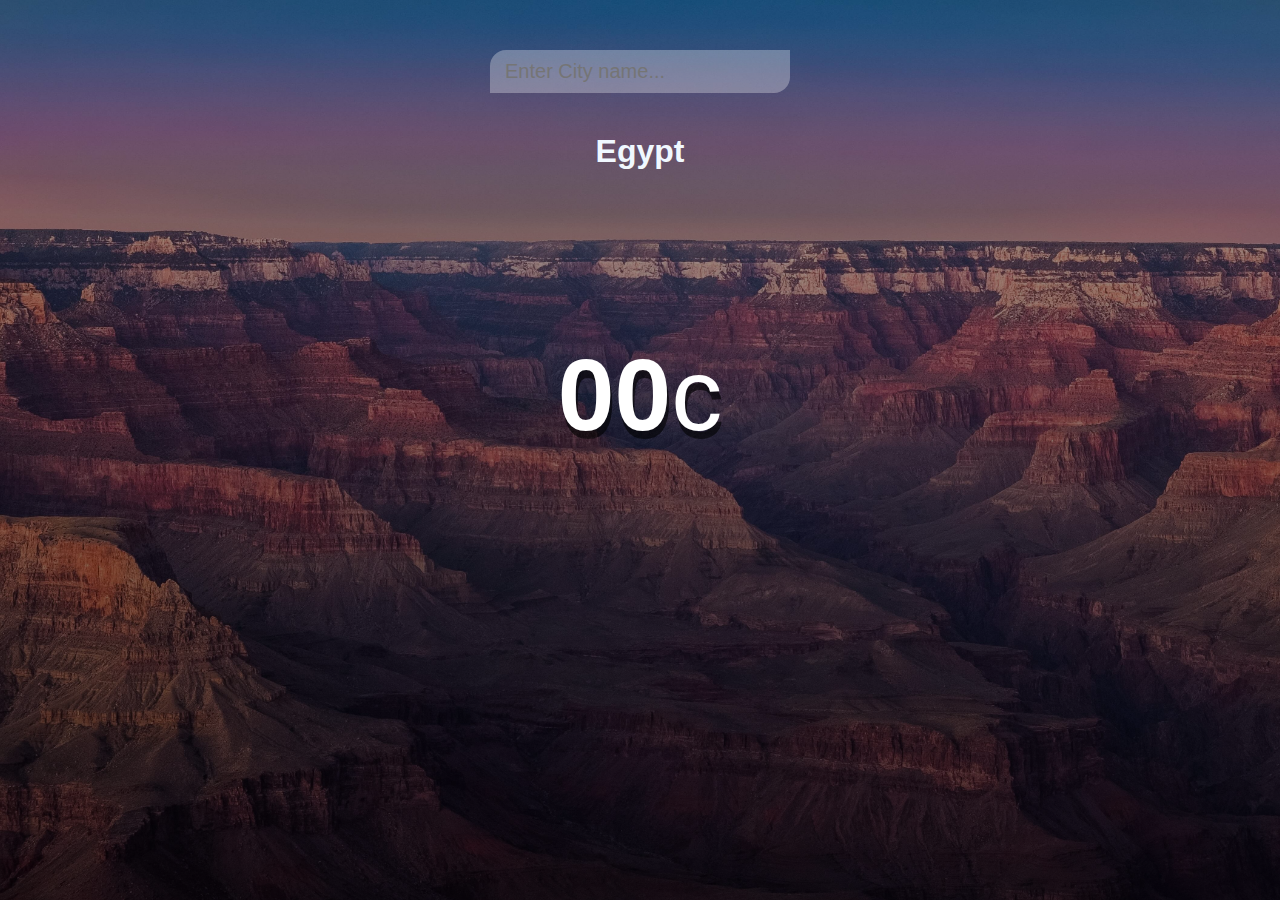
<file: index.html>
<!DOCTYPE html>
<html lang="en">
  <head>
    <meta charset="UTF-8" />
    <meta name="viewport" content="width=device-width, initial-scale=1.0" />
    <link rel="stylesheet" href="style.css" />
    <title>WeatherApp</title>
  </head>
  <body>
    <div class="app-wrap">
      <header>
        <input
          type="text"
          autocomplete="off"
          class="search-box"
          placeholder="Enter City name... "
        />
      </header>
      <div class="body">
        <section>
          <div class="location">Egypt</div>
          <div class="date"> </div>
        </section>
        <div class="current">
          <canvas id="icon1" width="128" height="128"></canvas>
          <div class="temp">00<span>c</span></div>
          <div class="weather"></div>
        </div>
      </div>
    </div>
  </body>
  <script src="https://gitcdn.link/cdn/darkskyapp/skycons/master/skycons.js"></script>
  <script src="app.js"></script>
  <script></script>
</html>
</file>
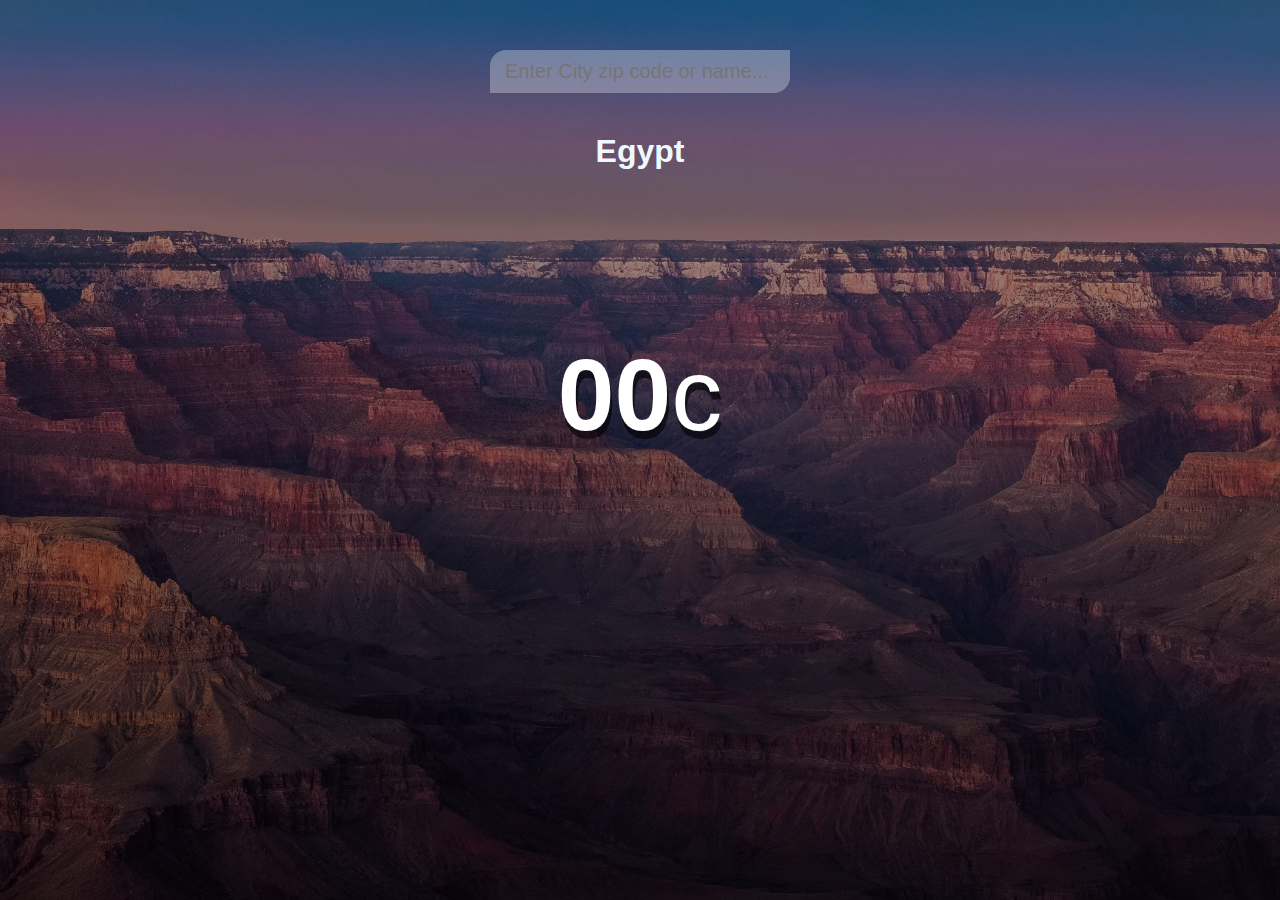
<file: weatherHTML.html>
<!DOCTYPE html>
<html lang="en">
  <head>
    <meta charset="UTF-8" />
    <meta name="viewport" content="width=device-width, initial-scale=1.0" />
    <link rel="stylesheet" href="style.css" />
    <title>WeatherApp</title>
  </head>
  <body>
    <div class="app-wrap">
      <header>
        <input
          type="text"
          autocomplete="off"
          class="search-box"
          placeholder="Enter City zip code or name... "
        />
      </header>
      <div class="body">
        <section>
          <div class="location">Egypt</div>
          <div class="date"> </div>
        </section>
        <div class="current">
          <canvas id="icon1" width="128" height="128"></canvas>
          <div class="temp">00<span>c</span></div>
          <div class="weather"></div>
        </div>
      </div>
    </div>
  </body>
  <script src="https://gitcdn.link/cdn/darkskyapp/skycons/master/skycons.js"></script>
  <script src="app.js"></script>
  <script></script>
</html>
</file>
<file: style.css>
* {
  padding: 0;
  margin: 0;
  box-sizing: border-box;
}
body {
  font-family: "montserrat", sans-serif;
  background-image: url(jad-limcaco-183877.jpg);
  background-size: cover;
  background-position: top center;
}
.app-wrap {
  background-image: linear-gradient(
    to bottom,
    rgba(0, 0, 0, 0.3),
    rgba(0, 0, 0, 0.6)
  );
  min-height: 100vh;
  display: flex;
  flex-direction: column;
}
header {
  display: flex;
  justify-content: center;
  align-items: center;
  padding: 50px 15px 15px;
}
header input {
  width: 100%;
  max-width: 300px;
  padding: 10px 15px;
  border: none;
  outline: none;
  background-color: rgba(255, 255, 255, 0.3);
  border-radius: 16px 0px 16px 0px;

  color: #313131;
  font-size: 20px;
  font-weight: 300;
  transition: 0.2s ease-out;
}
header input:focus {
  background-color: rgba(255, 255, 255, 0.6);
}
.body{
    flex: 1 1 100%;
    padding: 25px 25px 50px;
    display: flex;
    flex-direction: column;
    align-items: center;
    text-align: center;
}

.location {
    color: aliceblue;
    font-size: 32px;
    font-weight: 700;
    margin-bottom: 5px;
}
.date{
    color: #fff;
    font-size: 33px;
    font-weight: 800;
}
.current .temp{
    color: #fff;
    font-size: 102px;
    font-weight: 900;
    margin: 30px 0px;
    text-shadow: 2px 8px rgba(0, 0, 0, 0.6);
}
.current .temp span{
    font-weight: 500;
}
.current .weather{
    color: #fff;
    font-size: 32px;
    font-weight: 700;
    font-style: italic;
    margin-bottom: 15px;
    text-shadow: 0px 3px rgba(0, 0, 0, 0.3);
}
</file>
